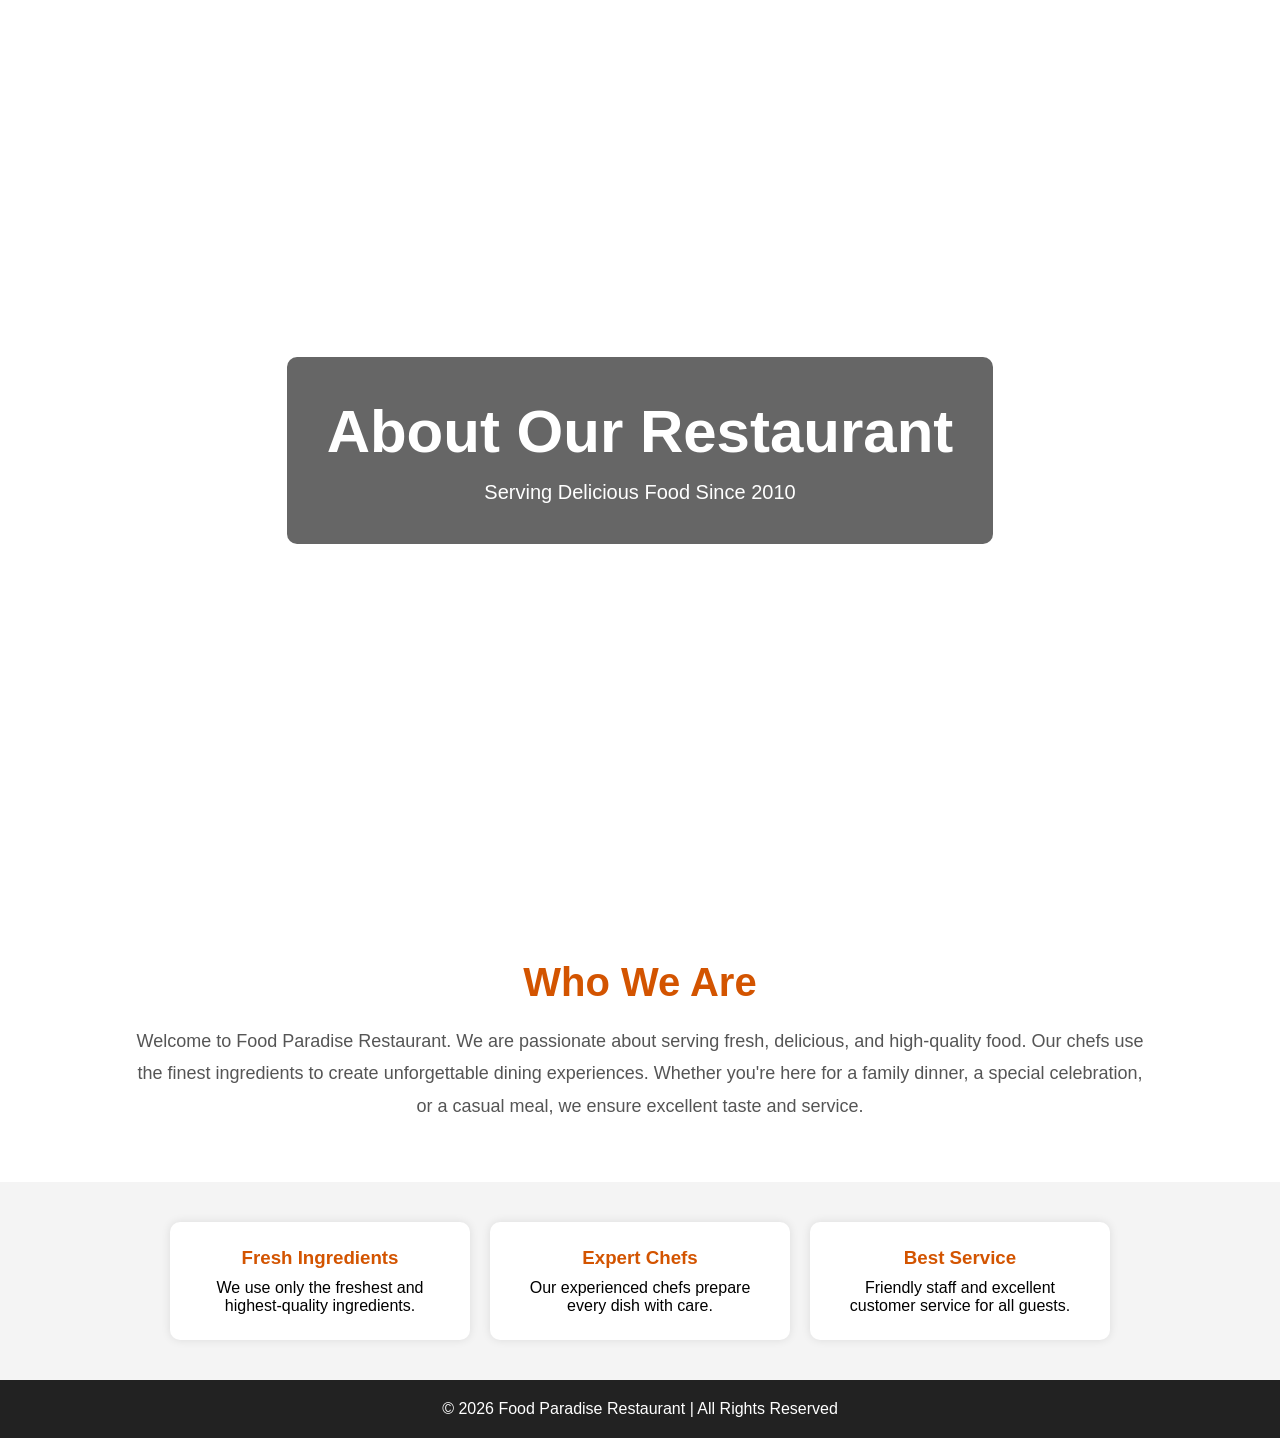
<file: restaurant/template/about.html>
<!DOCTYPE html>
<html lang="en">
<head>
<meta charset="UTF-8">
<meta name="viewport" content="width=device-width, initial-scale=1.0">
<title>About Us - Restaurant</title>

<style>
*{
    margin:0;
    padding:0;
    box-sizing:border-box;
    font-family: Arial, sans-serif;
}

.hero{
    height:100vh;
    background:url('https://images.unsplash.com/photo-1517248135467-4c7edcad34c4') no-repeat center center/cover;
    display:flex;
    justify-content:center;
    align-items:center;
    text-align:center;
    color:white;
}

.overlay{
    background:rgba(0,0,0,0.6);
    padding:40px;
    border-radius:10px;
}

.overlay h1{
    font-size:60px;
    margin-bottom:15px;
}

.overlay p{
    font-size:20px;
}

.about{
    padding:60px 10%;
    text-align:center;
}

.about h2{
    font-size:40px;
    color:#d35400;
    margin-bottom:20px;
}

.about p{
    font-size:18px;
    line-height:1.8;
    color:#555;
}

.features{
    display:flex;
    flex-wrap:wrap;
    justify-content:center;
    gap:20px;
    padding:40px 10%;
    background:#f4f4f4;
}

.box{
    background:white;
    padding:25px;
    width:300px;
    border-radius:10px;
    box-shadow:0 0 10px rgba(0,0,0,0.1);
    text-align:center;
}

.box h3{
    color:#d35400;
    margin-bottom:10px;
}

footer{
    background:#222;
    color:white;
    text-align:center;
    padding:20px;
}
</style>
</head>
<body>

<section class="hero">
    <div class="overlay">
        <h1>About Our Restaurant</h1>
        <p>Serving Delicious Food Since 2010</p>
    </div>
</section>

<section class="about">
    <h2>Who We Are</h2>
    <p>
        Welcome to Food Paradise Restaurant. We are passionate about
        serving fresh, delicious, and high-quality food. Our chefs use
        the finest ingredients to create unforgettable dining experiences.
        Whether you're here for a family dinner, a special celebration,
        or a casual meal, we ensure excellent taste and service.
    </p>
</section>

<section class="features">
    <div class="box">
        <h3>Fresh Ingredients</h3>
        <p>We use only the freshest and highest-quality ingredients.</p>
    </div>

    <div class="box">
        <h3>Expert Chefs</h3>
        <p>Our experienced chefs prepare every dish with care.</p>
    </div>

    <div class="box">
        <h3>Best Service</h3>
        <p>Friendly staff and excellent customer service for all guests.</p>
    </div>
</section>

<footer>
    <p>&copy; 2026 Food Paradise Restaurant | All Rights Reserved</p>
</footer>

</body>
</html>
</file>
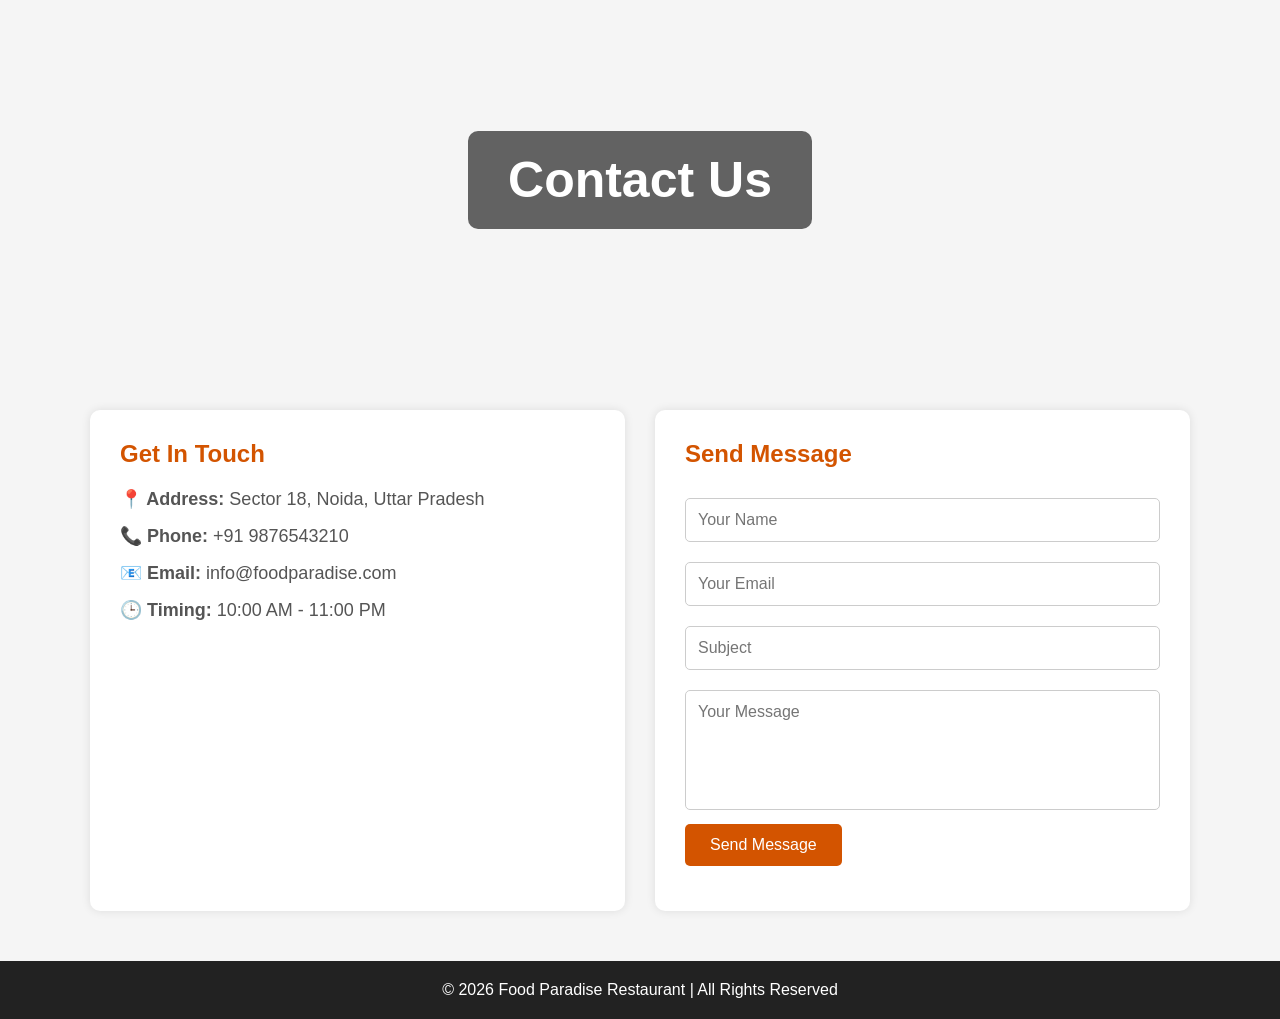
<file: restaurant/template/contact.html>
<!DOCTYPE html>
<html lang="en">
<head>
<meta charset="UTF-8">
<meta name="viewport" content="width=device-width, initial-scale=1.0">
<title>Contact Us - Food Paradise</title>

<style>
*{
    margin:0;
    padding:0;
    box-sizing:border-box;
    font-family:Arial, sans-serif;
}

body{
    background:#f5f5f5;
}

.header{
    background:url('https://images.unsplash.com/photo-1517248135467-4c7edcad34c4')
    no-repeat center center/cover;
    height:40vh;
    display:flex;
    justify-content:center;
    align-items:center;
    color:white;
}

.header h1{
    background:rgba(0,0,0,0.6);
    padding:20px 40px;
    border-radius:10px;
    font-size:50px;
}

.contact-container{
    width:90%;
    max-width:1100px;
    margin:50px auto;
    display:flex;
    flex-wrap:wrap;
    gap:30px;
}

.contact-info,
.contact-form{
    flex:1;
    min-width:300px;
    background:white;
    padding:30px;
    border-radius:10px;
    box-shadow:0 0 10px rgba(0,0,0,0.1);
}

.contact-info h2,
.contact-form h2{
    color:#d35400;
    margin-bottom:20px;
}

.contact-info p{
    margin:15px 0;
    font-size:18px;
    color:#555;
}

.contact-form input,
.contact-form textarea{
    width:100%;
    padding:12px;
    margin:10px 0;
    border:1px solid #ccc;
    border-radius:5px;
    font-size:16px;
}

.contact-form textarea{
    resize:none;
    height:120px;
}

.contact-form button{
    background:#d35400;
    color:white;
    border:none;
    padding:12px 25px;
    border-radius:5px;
    cursor:pointer;
    font-size:16px;
    transition:0.3s;
}

.contact-form button:hover{
    background:#a84300;
}

#successMsg{
    color:green;
    margin-top:15px;
    font-weight:bold;
}

footer{
    background:#222;
    color:white;
    text-align:center;
    padding:20px;
    margin-top:30px;
}
</style>
</head>
<body>

<div class="header">
    <h1>Contact Us</h1>
</div>

<div class="contact-container">

    <div class="contact-info">
        <h2>Get In Touch</h2>
        <p><strong>📍 Address:</strong> Sector 18, Noida, Uttar Pradesh</p>
        <p><strong>📞 Phone:</strong> +91 9876543210</p>
        <p><strong>📧 Email:</strong> info@foodparadise.com</p>
        <p><strong>🕒 Timing:</strong> 10:00 AM - 11:00 PM</p>
    </div>

    <div class="contact-form">
        <h2>Send Message</h2>

        <form id="contactForm">
            <input type="text" placeholder="Your Name" required>

            <input type="email" placeholder="Your Email" required>

            <input type="text" placeholder="Subject" required>

            <textarea placeholder="Your Message" required></textarea>

            <button type="submit">Send Message</button>

            <p id="successMsg"></p>
        </form>
    </div>

</div>

<footer>
    <p>&copy; 2026 Food Paradise Restaurant | All Rights Reserved</p>
</footer>

<script>
document.getElementById("contactForm").addEventListener("submit", function(e){
    e.preventDefault();

    document.getElementById("successMsg").innerHTML =
    "✅ Message Sent Successfully! We will contact you soon.";

    this.reset();
});
</script>

</body>
</html>
</file>
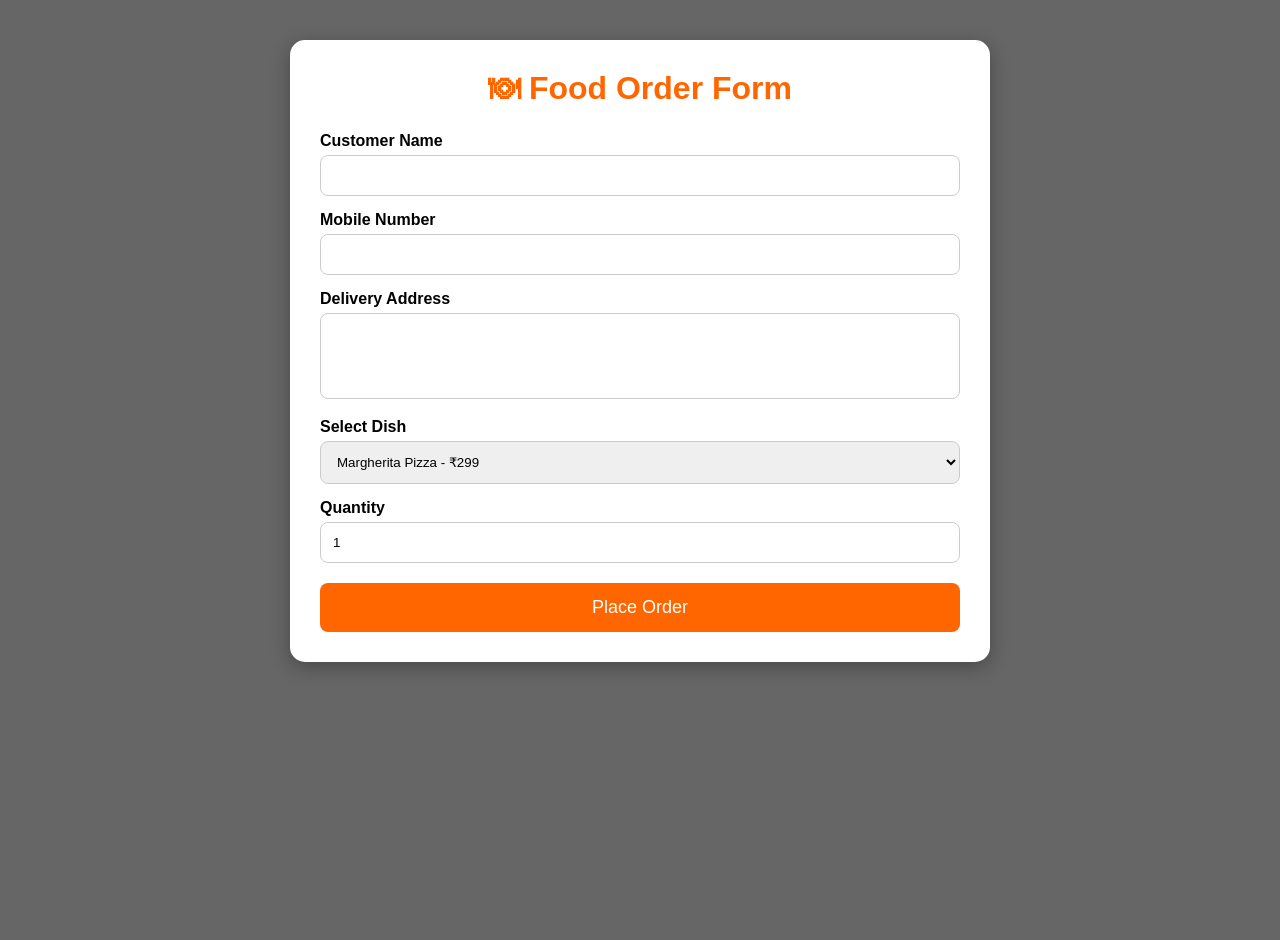
<file: restaurant/template/order.html>
<!DOCTYPE html>
<html lang="en">
<head>
<meta charset="UTF-8">
<meta name="viewport" content="width=device-width, initial-scale=1.0">
<title>Order Food</title>

<style>
*{
    margin:0;
    padding:0;
    box-sizing:border-box;
    font-family:Arial, sans-serif;
}

body{
    background:linear-gradient(rgba(0,0,0,0.6),rgba(0,0,0,0.6)),
    url('https://images.pexels.com/photos/1640777/pexels-photo-1640777.jpeg');
    background-size:cover;
    background-position:center;
    min-height:100vh;
}

.container{
    width:90%;
    max-width:700px;
    margin:40px auto;
    background:white;
    padding:30px;
    border-radius:15px;
    box-shadow:0 5px 20px rgba(0,0,0,0.3);
}

h1{
    text-align:center;
    color:#ff6600;
    margin-bottom:25px;
}

label{
    display:block;
    margin-top:15px;
    margin-bottom:5px;
    font-weight:bold;
}

input,
select,
textarea{
    width:100%;
    padding:12px;
    border:1px solid #ccc;
    border-radius:8px;
}

textarea{
    resize:none;
}

button{
    width:100%;
    margin-top:20px;
    padding:14px;
    border:none;
    background:#ff6600;
    color:white;
    font-size:18px;
    border-radius:8px;
    cursor:pointer;
}

button:hover{
    background:#e65c00;
}

#result{
    margin-top:25px;
    padding:15px;
    background:#f4f4f4;
    border-radius:8px;
    display:none;
}

.price{
    color:green;
    font-size:22px;
    font-weight:bold;
}
</style>
</head>
<body>

<div class="container">

<h1>🍽 Food Order Form</h1>

<form id="orderForm">

<label>Customer Name</label>
<input type="text" id="name" required>

<label>Mobile Number</label>
<input type="tel" id="mobile" required>

<label>Delivery Address</label>
<textarea id="address" rows="4" required></textarea>

<label>Select Dish</label>
<select id="dish">
<option value="299">Margherita Pizza - ₹299</option>
<option value="249">Burger Combo - ₹249</option>
<option value="399">Chicken Biryani - ₹399</option>
<option value="279">Paneer Butter Masala - ₹279</option>
<option value="149">Masala Dosa - ₹149</option>
<option value="229">White Sauce Pasta - ₹229</option>
<option value="189">Hakka Noodles - ₹189</option>
<option value="129">Cold Coffee - ₹129</option>
<option value="99">Chocolate Ice Cream - ₹99</option>
</select>

<label>Quantity</label>
<input type="number" id="qty" min="1" value="1">

<button type="button" onclick="calculateBill()">
Place Order
</button>

</form>

<div id="result"></div>

</div>

<script>

function calculateBill(){

let name=document.getElementById("name").value;
let mobile=document.getElementById("mobile").value;
let address=document.getElementById("address").value;

let dish=document.getElementById("dish");
let dishName=dish.options[dish.selectedIndex].text;

let price=parseInt(dish.value);
let qty=parseInt(document.getElementById("qty").value);

let total=price*qty;

document.getElementById("result").style.display="block";

document.getElementById("result").innerHTML=
`
<h2>✅ Order Confirmed</h2>
<p><b>Name:</b> ${name}</p>
<p><b>Mobile:</b> ${mobile}</p>
<p><b>Address:</b> ${address}</p>
<p><b>Item:</b> ${dishName}</p>
<p><b>Quantity:</b> ${qty}</p>
<p class="price">Total Bill: ₹${total}</p>
`;

}
</script>

</body>
</html>
</file>
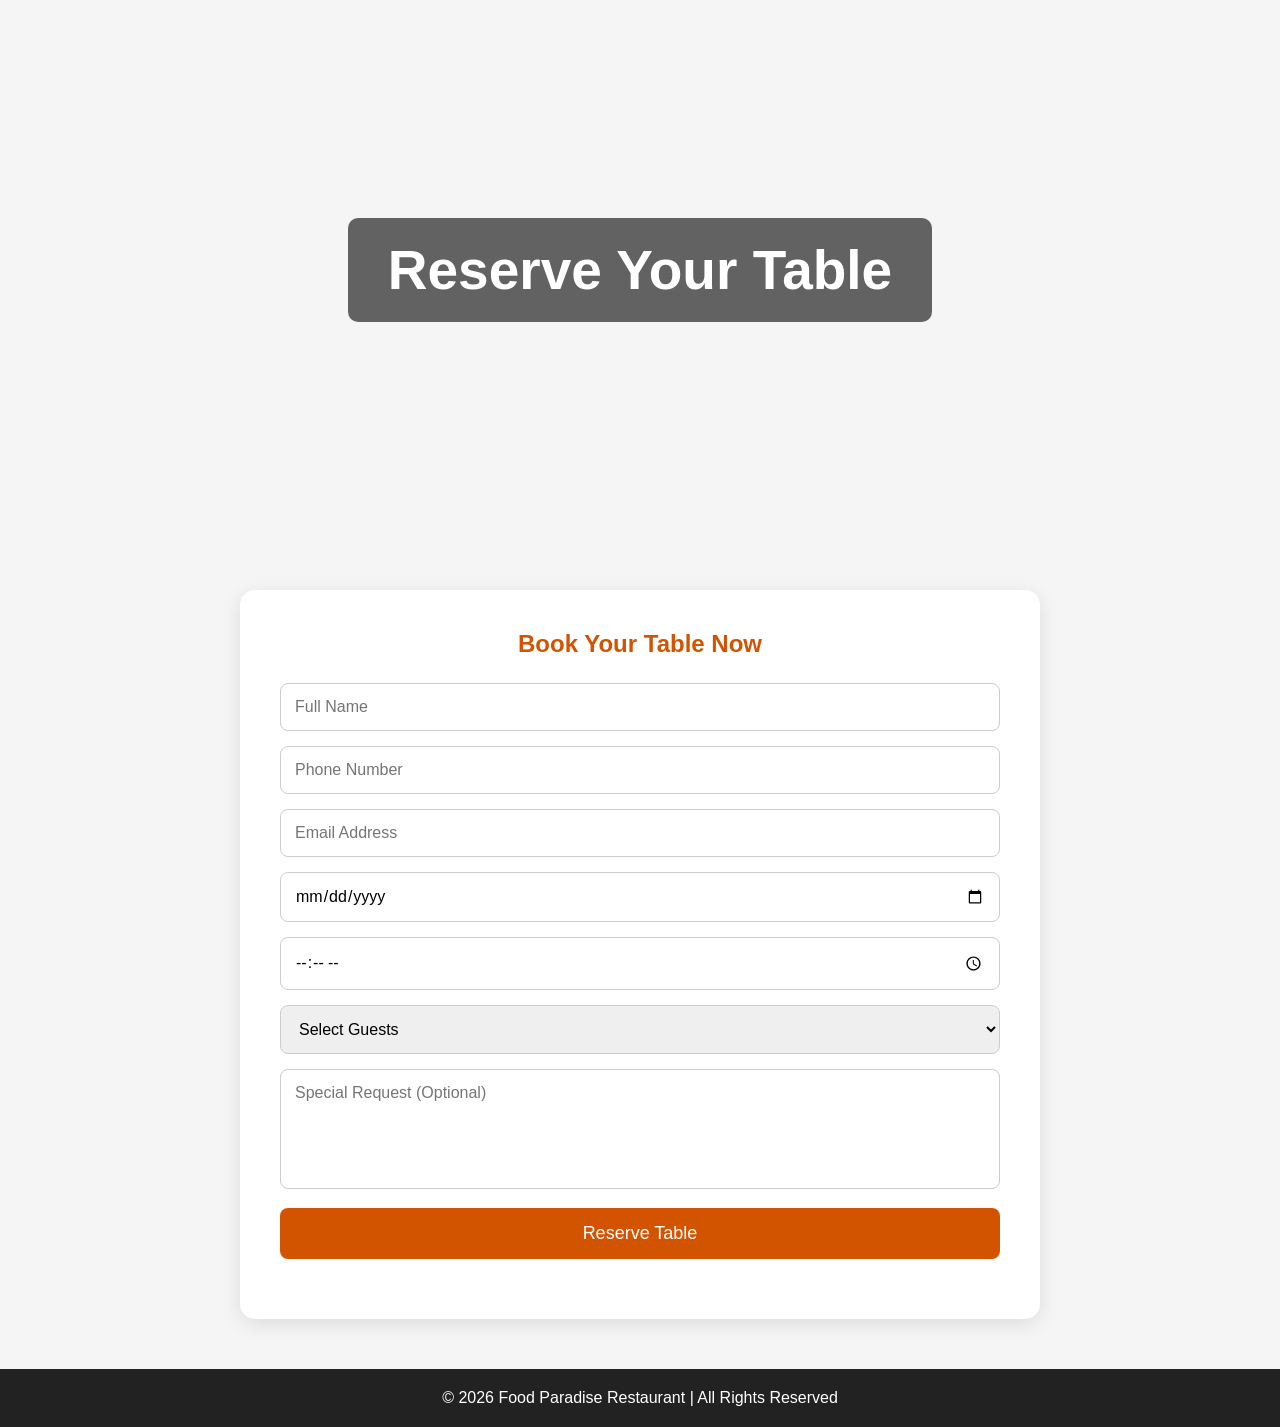
<file: restaurant/template/reserve.html>
<!DOCTYPE html>
<html lang="en">
<head>
<meta charset="UTF-8">
<meta name="viewport" content="width=device-width, initial-scale=1.0">
<title>Table Reservation | Food Paradise</title>

<style>
*{
    margin:0;
    padding:0;
    box-sizing:border-box;
    font-family:'Segoe UI',sans-serif;
}

body{
    background:#f5f5f5;
}

.hero{
    height:60vh;
    background:url('https://images.unsplash.com/photo-1514933651103-005eec06c04b')
    center/cover no-repeat;
    display:flex;
    justify-content:center;
    align-items:center;
}

.hero h1{
    color:white;
    font-size:55px;
    background:rgba(0,0,0,0.6);
    padding:20px 40px;
    border-radius:10px;
}

.container{
    max-width:800px;
    margin:50px auto;
    background:white;
    padding:40px;
    border-radius:15px;
    box-shadow:0 5px 20px rgba(0,0,0,0.1);
}

.container h2{
    text-align:center;
    color:#d35400;
    margin-bottom:25px;
}

.input-group{
    margin-bottom:15px;
}

input,
select,
textarea{
    width:100%;
    padding:14px;
    border:1px solid #ccc;
    border-radius:8px;
    font-size:16px;
}

textarea{
    resize:none;
    height:120px;
}

button{
    width:100%;
    background:#d35400;
    color:white;
    border:none;
    padding:15px;
    font-size:18px;
    border-radius:8px;
    cursor:pointer;
    transition:0.3s;
}

button:hover{
    background:#b84300;
}

.success{
    margin-top:20px;
    text-align:center;
    color:green;
    font-size:18px;
    font-weight:bold;
}

.booking-details{
    display:none;
    margin-top:20px;
    background:#fff8f2;
    border-left:5px solid #d35400;
    padding:15px;
    border-radius:5px;
}

footer{
    background:#222;
    color:white;
    text-align:center;
    padding:20px;
    margin-top:40px;
}

@media(max-width:768px){
.hero h1{
font-size:35px;
text-align:center;
}
.container{
margin:20px;
padding:25px;
}
}
</style>
</head>
<body>

<div class="hero">
    <h1>Reserve Your Table</h1>
</div>

<div class="container">

<h2>Book Your Table Now</h2>

<form id="reservationForm">

<div class="input-group">
<input type="text" id="name" placeholder="Full Name" required>
</div>

<div class="input-group">
<input type="tel" id="phone" placeholder="Phone Number" required>
</div>

<div class="input-group">
<input type="email" id="email" placeholder="Email Address" required>
</div>

<div class="input-group">
<input type="date" id="date" required>
</div>

<div class="input-group">
<input type="time" id="time" required>
</div>

<div class="input-group">
<select id="guests" required>
<option value="">Select Guests</option>
<option>1 Guest</option>
<option>2 Guests</option>
<option>3 Guests</option>
<option>4 Guests</option>
<option>5 Guests</option>
<option>6 Guests</option>
<option>7 Guests</option>
<option>8 Guests</option>
<option>More than 8 Guests</option>
</select>
</div>

<div class="input-group">
<textarea id="message" placeholder="Special Request (Optional)"></textarea>
</div>

<button type="submit">Reserve Table</button>

</form>

<div class="success" id="successMsg"></div>

<div class="booking-details" id="bookingDetails">
<h3>Reservation Details</h3>
<p id="details"></p>
</div>

</div>

<footer>
<p>© 2026 Food Paradise Restaurant | All Rights Reserved</p>
</footer>

<script>

document.getElementById("reservationForm")
.addEventListener("submit", function(e){

e.preventDefault();

let name = document.getElementById("name").value;
let phone = document.getElementById("phone").value;
let email = document.getElementById("email").value;
let date = document.getElementById("date").value;
let time = document.getElementById("time").value;
let guests = document.getElementById("guests").value;

if(phone.length < 10){
alert("Please enter a valid phone number");
return;
}

document.getElementById("successMsg").innerHTML =
"✅ Table Reserved Successfully!";

document.getElementById("bookingDetails").style.display="block";

document.getElementById("details").innerHTML =
"<strong>Name:</strong> " + name + "<br>" +
"<strong>Phone:</strong> " + phone + "<br>" +
"<strong>Email:</strong> " + email + "<br>" +
"<strong>Date:</strong> " + date + "<br>" +
"<strong>Time:</strong> " + time + "<br>" +
"<strong>Guests:</strong> " + guests;

document.getElementById("reservationForm").reset();

});

</script>

</body>
</html>
</file>
